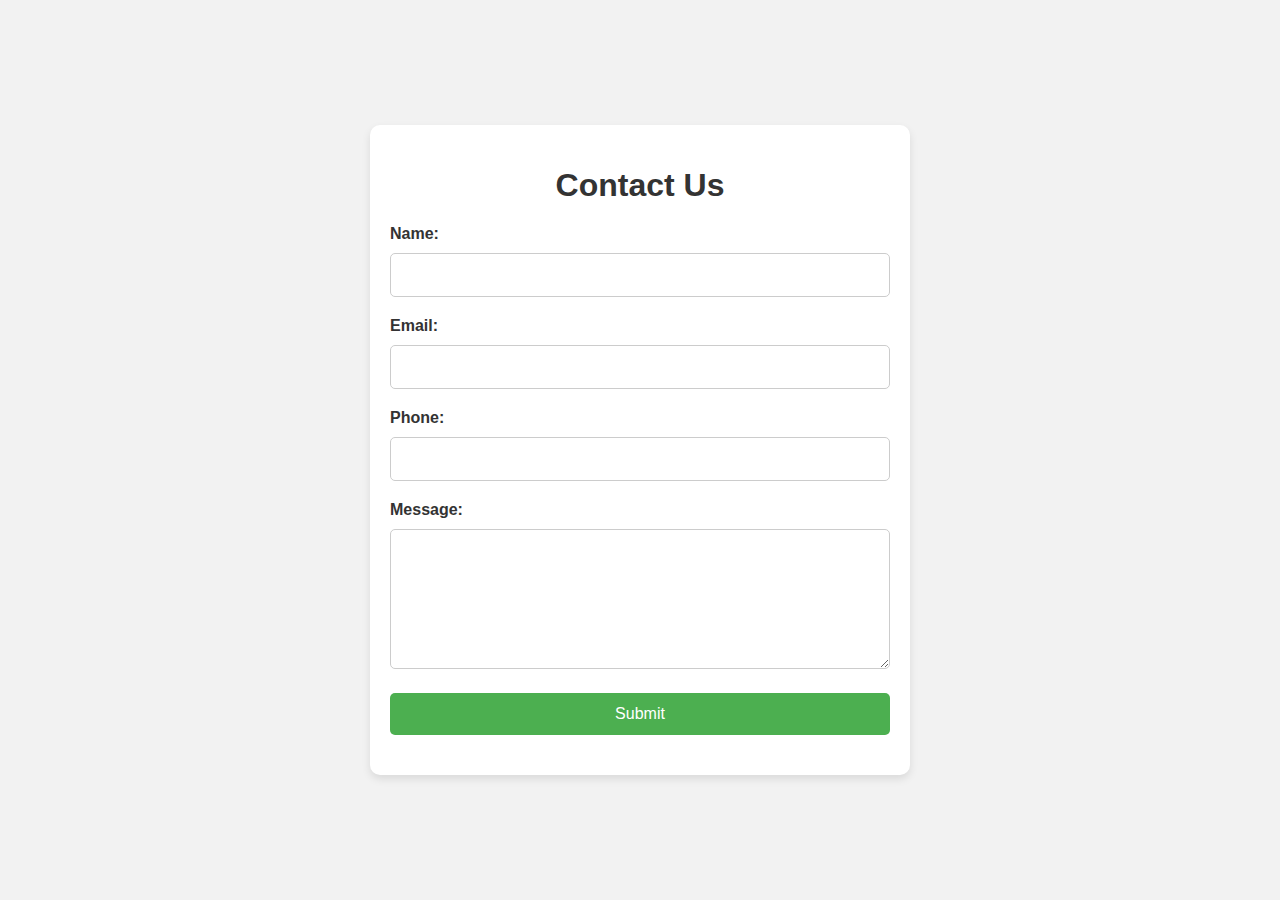
<file: Front-end/index.html>
<!DOCTYPE html>
<html lang="en">
<head>
    <meta charset="UTF-8">
    <meta name="viewport" content="width=device-width, initial-scale=1.0">
    <title>Contact Form</title>
    <style>
        body {
            font-family: Arial, sans-serif;
            background-color: #f2f2f2;
            margin: 0;
            padding: 0;
            display: flex;
            justify-content: center;
            align-items: center;
            height: 100vh;
        }

        h1 {
            text-align: center;
            color: #333;
        }

        form {
            max-width: 500px;
            width: 100%;
            margin: 20px;
            padding: 20px;
            background-color: #fff;
            border-radius: 10px;
            box-shadow: 0 4px 8px rgba(0, 0, 0, 0.1);
        }

        label {
            display: block;
            margin-bottom: 10px;
            font-weight: bold;
            color: #333;
        }

        input,
        textarea {
            width: 100%;
            padding: 12px;
            border: 1px solid #ccc;
            border-radius: 5px;
            box-sizing: border-box;
            margin-bottom: 20px;
            font-size: 16px;
        }

        textarea {
            resize: vertical;
        }

        input[type="submit"] {
            background-color: #4CAF50;
            color: white;
            padding: 12px 20px;
            border: none;
            border-radius: 5px;
            cursor: pointer;
            font-size: 16px;
            transition: background-color 0.3s ease;
        }

        input[type="submit"]:hover {
            background-color: #45a049;
        }
    </style>
</head>
<body>
    <form id="contact-form" method="POST" action="/submit">
        <h1>Contact Us</h1>
        <label for="name">Name:</label>
        <input type="text" id="name" name="name" required>
        
        <label for="email">Email:</label>
        <input type="email" id="email" name="email" required>
        
        <label for="phone">Phone:</label>
        <input type="tel" id="phone" name="phone">
        
        <label for="message">Message:</label>
        <textarea id="message" name="message" rows="6"></textarea>
        
        <input type="submit" value="Submit">
    </form>
</body>
</html>
</file>
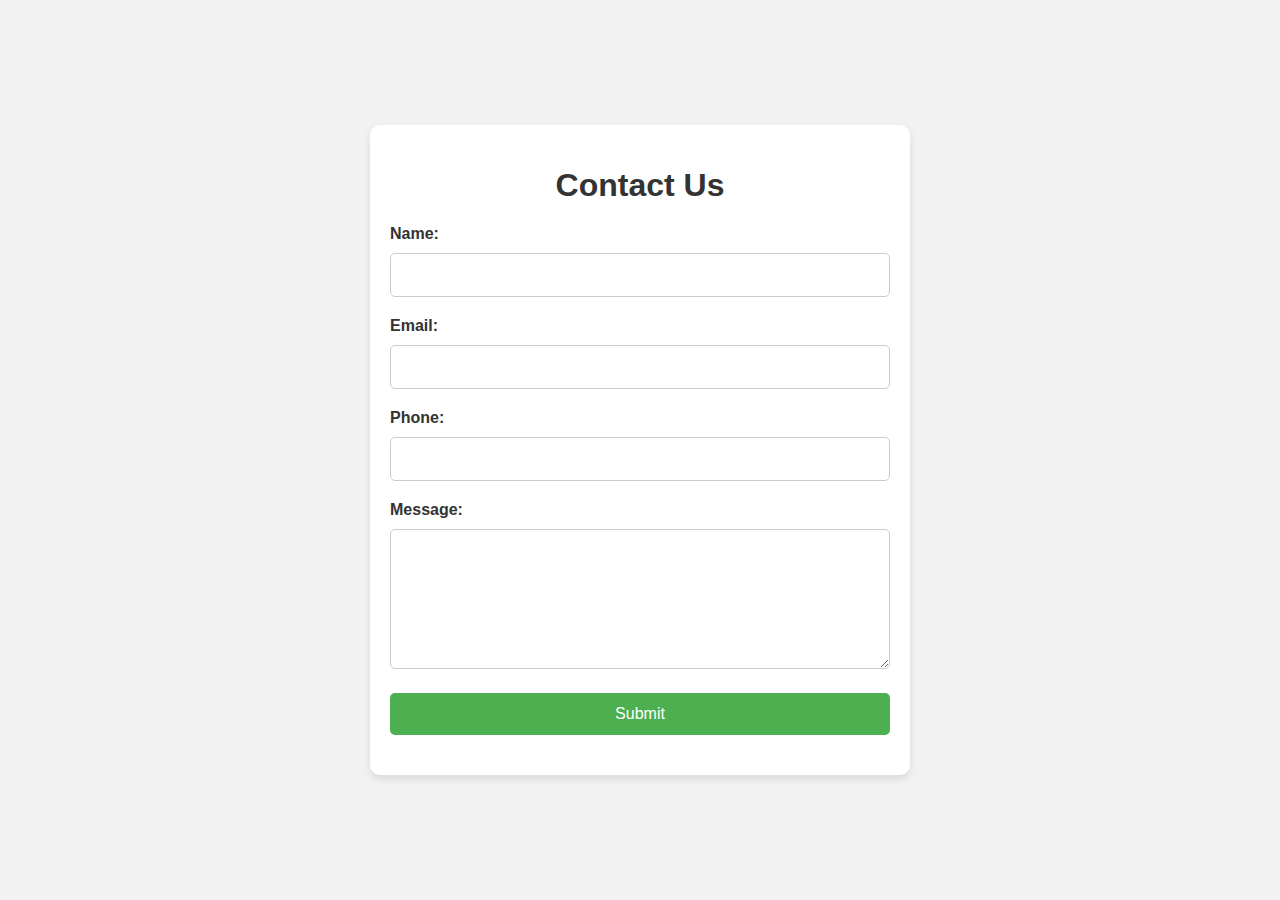
<file: form/public/index.html>
<!DOCTYPE html>
<html lang="en">
<head>
    <meta charset="UTF-8">
    <meta name="viewport" content="width=device-width, initial-scale=1.0">
    <title>Contact Form</title>
    <style>
        body {
            font-family: Arial, sans-serif;
            background-color: #f2f2f2;
            margin: 0;
            padding: 0;
            display: flex;
            justify-content: center;
            align-items: center;
            height: 100vh;
        }

        h1 {
            text-align: center;
            color: #333;
        }

        form {
            max-width: 500px;
            width: 100%;
            margin: 20px;
            padding: 20px;
            background-color: #fff;
            border-radius: 10px;
            box-shadow: 0 4px 8px rgba(0, 0, 0, 0.1);
        }

        label {
            display: block;
            margin-bottom: 10px;
            font-weight: bold;
            color: #333;
        }

        input,
        textarea {
            width: 100%;
            padding: 12px;
            border: 1px solid #ccc;
            border-radius: 5px;
            box-sizing: border-box;
            margin-bottom: 20px;
            font-size: 16px;
        }

        textarea {
            resize: vertical;
        }

        input[type="submit"] {
            background-color: #4CAF50;
            color: white;
            padding: 12px 20px;
            border: none;
            border-radius: 5px;
            cursor: pointer;
            font-size: 16px;
            transition: background-color 0.3s ease;
        }

        input[type="submit"]:hover {
            background-color: #45a049;
        }
    </style>
</head>
<body>
    <form id="contact-form" method="POST" action="/submit">
        <h1>Contact Us</h1>
        <label for="name">Name:</label>
        <input type="text" id="name" name="name" required>
        
        <label for="email">Email:</label>
        <input type="email" id="email" name="email" required>
        
        <label for="phone">Phone:</label>
        <input type="tel" id="phone" name="phone">
        
        <label for="message">Message:</label>
        <textarea id="message" name="message" rows="6"></textarea>
        
        <input type="submit" value="Submit">
    </form>
</body>
</html>
</file>
